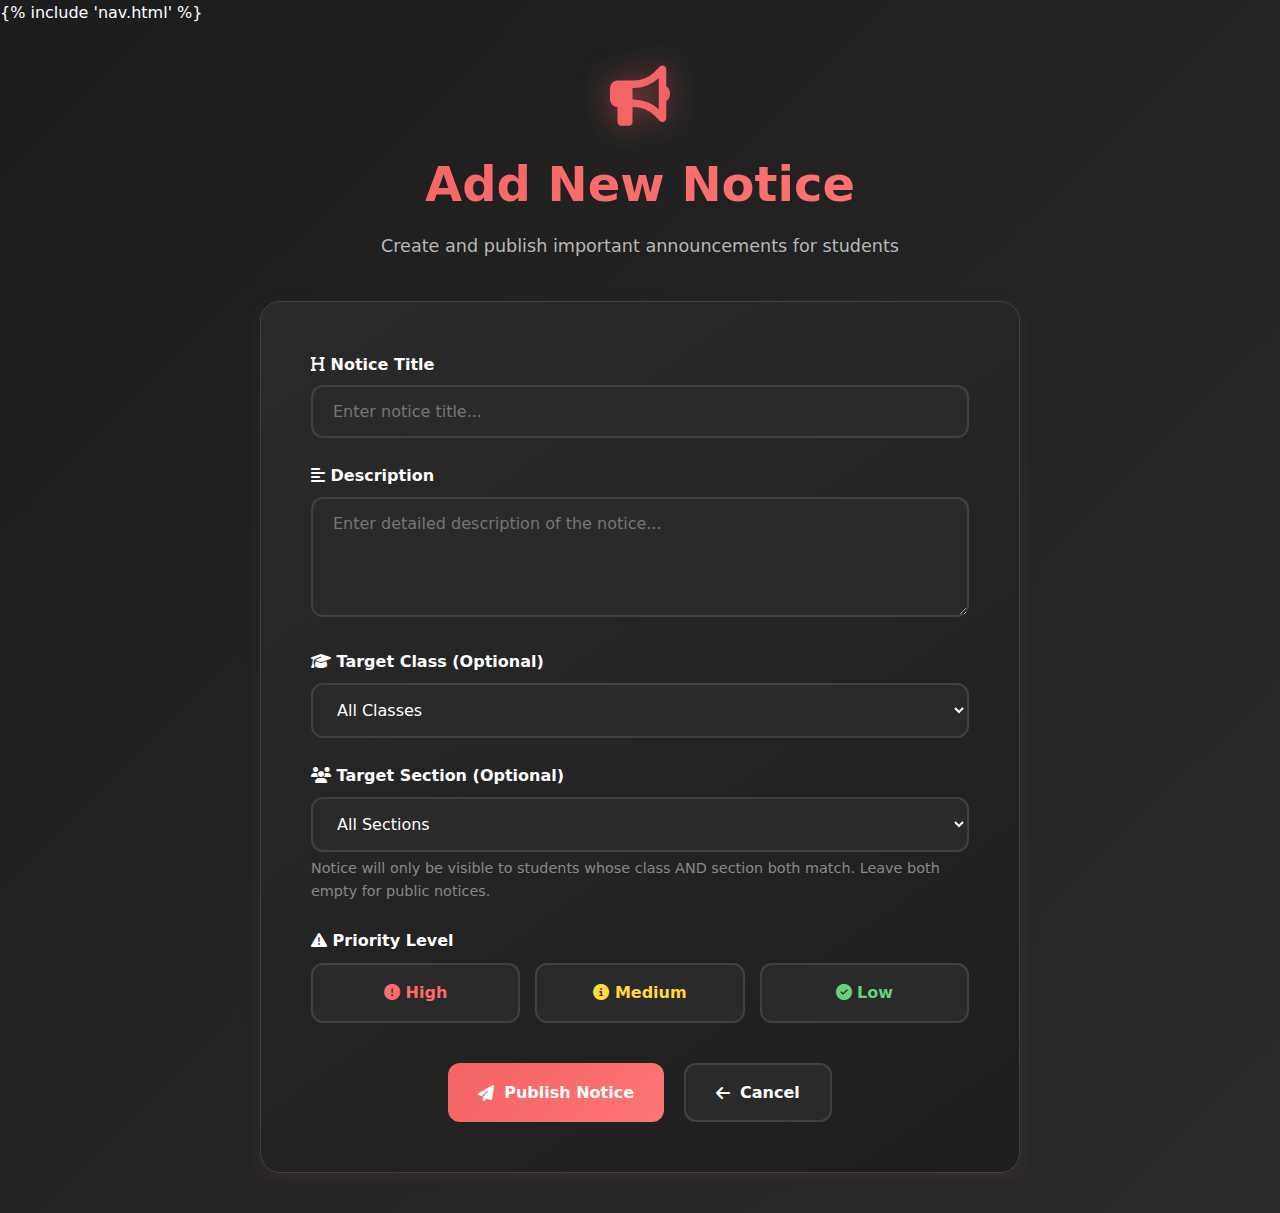
<file: templates/add_notice.html>
<!DOCTYPE html>
<html lang="en">
<head>
    <meta charset="UTF-8">
    <meta name="viewport" content="width=device-width, initial-scale=1.0">
    <title>Add Notice - StudyPasa</title>
    {% include 'nav.html' %}
    <link rel="stylesheet" href="https://cdnjs.cloudflare.com/ajax/libs/font-awesome/6.4.0/css/all.min.css">
    <style>
        :root {
            --bg-primary: #1c1c1c;
            --bg-secondary: #2a2a2a;
            --bg-tertiary: #333333;
            --theme-primary: #f46464;
            --theme-secondary: #ff7575;
            --text-primary: #ffffff;
            --text-secondary: #b8b8b8;
            --text-muted: #888888;
            --border-color: #404040;
            --shadow-light: 0 4px 15px rgba(244, 100, 100, 0.1);
            --shadow-medium: 0 8px 25px rgba(244, 100, 100, 0.15);
            --transition: all 0.4s cubic-bezier(0.4, 0, 0.2, 1);
            --gradient-bg: linear-gradient(135deg, #1c1c1c 0%, #2a2a2a 100%);
            --gradient-card: linear-gradient(145deg, #2a2a2a 0%, #1e1e1e 100%);
            --gradient-button: linear-gradient(135deg, #f46464 0%, #ff7575 100%);
        }

        * {
            margin: 0;
            padding: 0;
            box-sizing: border-box;
        }

        body {
            font-family: 'Segoe UI', system-ui, -apple-system, sans-serif;
            background: var(--gradient-bg);
            min-height: 100vh;
            color: var(--text-primary);
            line-height: 1.6;
        }

        .container {
            max-width: 800px;
            margin: 0 auto;
            padding: 40px 20px;
            min-height: calc(100vh - 70px); /* Ensure full height minus navbar */
        }

        .form-header {
            text-align: center;
            margin-bottom: 40px;
        }

        .form-icon {
            font-size: 60px;
            color: var(--theme-primary);
            margin-bottom: 20px;
            filter: drop-shadow(0 0 15px rgba(244, 100, 100, 0.5));
        }

        .form-title {
            font-size: 2.5rem;
            font-weight: 700;
            background: linear-gradient(135deg, var(--theme-primary), var(--theme-secondary));
            background-clip: text;
            -webkit-background-clip: text;
            -webkit-text-fill-color: transparent;
            margin-bottom: 10px;
        }

        .form-subtitle {
            color: var(--text-secondary);
            font-size: 1.1rem;
        }

        .form-container {
            background: var(--gradient-card);
            border-radius: 20px;
            padding: 40px;
            border: 1px solid var(--border-color);
            box-shadow: var(--shadow-light);
        }

        .form-group {
            margin-bottom: 25px;
        }

        .form-label {
            display: block;
            margin-bottom: 8px;
            font-weight: 600;
            color: var(--text-primary);
            font-size: 1rem;
        }

        .form-input, .form-select, .form-textarea {
            width: 100%;
            padding: 15px 20px;
            border: 2px solid var(--border-color);
            border-radius: 12px;
            background: var(--bg-secondary);
            color: var(--text-primary);
            font-size: 1rem;
            transition: var(--transition);
            font-family: inherit;
        }

        .form-textarea {
            min-height: 120px;
            resize: vertical;
        }

        .form-input:focus, .form-select:focus, .form-textarea:focus {
            outline: none;
            border-color: var(--theme-primary);
            box-shadow: 0 0 0 3px rgba(244, 100, 100, 0.1);
        }

        .priority-options {
            display: grid;
            grid-template-columns: repeat(3, 1fr);
            gap: 15px;
            margin-top: 10px;
        }

        .priority-option {
            position: relative;
        }

        .priority-radio {
            position: absolute;
            opacity: 0;
            cursor: pointer;
        }

        .priority-label {
            display: block;
            padding: 15px;
            border: 2px solid var(--border-color);
            border-radius: 12px;
            text-align: center;
            cursor: pointer;
            transition: var(--transition);
            font-weight: 600;
            background: var(--bg-secondary);
        }

        .priority-label.high {
            color: #ff6b6b;
        }

        .priority-label.medium {
            color: #ffd93d;
        }

        .priority-label.low {
            color: #6bcf7f;
        }

        .priority-radio:checked + .priority-label {
            border-color: var(--theme-primary);
            background: rgba(244, 100, 100, 0.1);
            transform: translateY(-2px);
        }

        .form-buttons {
            display: flex;
            gap: 20px;
            justify-content: center;
            margin-top: 40px;
        }

        .btn {
            padding: 15px 30px;
            border-radius: 12px;
            text-decoration: none;
            font-weight: 600;
            transition: var(--transition);
            display: inline-flex;
            align-items: center;
            gap: 10px;
            border: none;
            cursor: pointer;
            font-size: 1rem;
            font-family: inherit;
        }

        .btn-primary {
            background: var(--gradient-button);
            color: white;
        }

        .btn-secondary {
            background: var(--bg-secondary);
            color: var(--text-primary);
            border: 2px solid var(--border-color);
        }

        .btn:hover {
            transform: translateY(-2px);
            box-shadow: var(--shadow-light);
        }

        .btn-primary:hover {
            box-shadow: 0 0 20px rgba(244, 100, 100, 0.4);
        }

        /* Extra large screens */
        @media (min-width: 1200px) {
            .container {
                max-width: 900px;
                padding: 60px 20px;
            }
            
            .form-container {
                padding: 50px;
            }
            
            .form-title {
                font-size: 3rem;
            }
        }

        /* Large screens optimization */
        @media (min-width: 992px) and (max-width: 1199px) {
            .container {
                padding: 50px 20px;
            }
        }

        @media (max-width: 768px) {
            .form-title {
                font-size: 2rem;
            }

            .container {
                padding: 20px 15px;
            }

            .form-container {
                padding: 25px;
            }

            .priority-options {
                grid-template-columns: 1fr;
            }

            .form-buttons {
                flex-direction: column;
                align-items: center;
            }
        }

        @media (max-width: 480px) {
            body {
                padding-top: 70px; /* Maintain navbar spacing on mobile */
            }
            
            .form-title {
                font-size: 1.8rem;
            }
            
            .container {
                padding: 15px 10px;
            }
            
            .form-container {
                padding: 20px;
                border-radius: 15px;
            }
            
            .form-icon {
                font-size: 50px;
            }
        }

        /* Safety margins and minimum heights */
        .container {
            max-width: 800px;
            margin: 0 auto;
            padding: 40px 20px;
            min-height: calc(100vh - 70px); /* Ensure full height minus navbar */
        }

        /* Ensure content doesn't get too cramped on small screens */
        @media (max-width: 320px) {
            .container {
                padding: 10px 8px;
            }
            
            .form-title {
                font-size: 1.5rem;
            }
            
            .form-container {
                padding: 15px;
            }
        }
    </style>
</head>
<body>
    <div class="container">
        <div class="form-header">
            <i class="fas fa-bullhorn form-icon"></i>
            <h1 class="form-title">Add New Notice</h1>
            <p class="form-subtitle">Create and publish important announcements for students</p>
        </div>

        <div class="form-container">
            <form action="/api/notices" method="POST">
                <div class="form-group">
                    <label for="title" class="form-label">
                        <i class="fas fa-heading"></i> Notice Title
                    </label>
                    <input type="text" id="title" name="title" class="form-input" required 
                           placeholder="Enter notice title...">
                </div>

                <div class="form-group">
                    <label for="description" class="form-label">
                        <i class="fas fa-align-left"></i> Description
                    </label>
                    <textarea id="description" name="description" class="form-textarea" required 
                              placeholder="Enter detailed description of the notice..."></textarea>
                </div>

                <div class="form-group">
                    <label for="class" class="form-label">
                        <i class="fas fa-graduation-cap"></i> Target Class (Optional)
                    </label>
                    <select id="class" name="class" class="form-select" onchange="updateSectionOptions()">
                        <option value="">All Classes</option>
                        <option value="11">Class 11</option>
                        <option value="12">Class 12</option>
                    </select>
                </div>

                <div class="form-group">
                    <label for="section" class="form-label">
                        <i class="fas fa-users"></i> Target Section (Optional)
                    </label>
                    <select id="section" name="section" class="form-select">
                        <option value="">All Sections</option>
                        <option value="A">Section A</option>
                        <option value="B">Section B</option>
                        <option value="C">Section C</option>
                        <option value="D">Section D</option>
                        <option value="SM31">Section SM31</option>
                    </select>
                    <small style="color: var(--text-muted); font-size: 0.9rem; margin-top: 5px; display: block;">
                        Notice will only be visible to students whose class AND section both match. Leave both empty for public notices.
                    </small>
                </div>

                <div class="form-group">
                    <label class="form-label">
                        <i class="fas fa-exclamation-triangle"></i> Priority Level
                    </label>
                    <div class="priority-options">
                        <div class="priority-option">
                            <input type="radio" id="high" name="priority" value="high" class="priority-radio" required>
                            <label for="high" class="priority-label high">
                                <i class="fas fa-exclamation-circle"></i> High
                            </label>
                        </div>
                        <div class="priority-option">
                            <input type="radio" id="medium" name="priority" value="medium" class="priority-radio">
                            <label for="medium" class="priority-label medium">
                                <i class="fas fa-info-circle"></i> Medium
                            </label>
                        </div>
                        <div class="priority-option">
                            <input type="radio" id="low" name="priority" value="low" class="priority-radio">
                            <label for="low" class="priority-label low">
                                <i class="fas fa-check-circle"></i> Low
                            </label>
                        </div>
                    </div>
                </div>

                <div class="form-buttons">
                    <button type="submit" class="btn btn-primary">
                        <i class="fas fa-paper-plane"></i>
                        Publish Notice
                    </button>
                    <a href="/notices" class="btn btn-secondary">
                        <i class="fas fa-arrow-left"></i>
                        Cancel
                    </a>
                </div>
            </form>
        </div>
    </div>

    <script>
        function updateSectionOptions() {
            const classSelect = document.getElementById('class');
            const sectionSelect = document.getElementById('section');
            const selectedClass = classSelect.value;
            
            // Clear current options except "All Sections"
            sectionSelect.innerHTML = '<option value="">All Sections</option>';
            
            // Add section options based on selected class
            if (selectedClass) {
                // Same sections available for all classes
                const sections = ['A', 'B', 'C', 'D', 'SM31'];
                sections.forEach(section => {
                    const option = document.createElement('option');
                    option.value = section;
                    option.textContent = `Section ${section}`;
                    sectionSelect.appendChild(option);
                });
            } else {
                // If no class selected, show all sections
                const sections = ['A', 'B', 'C', 'D', 'SM31'];
                sections.forEach(section => {
                    const option = document.createElement('option');
                    option.value = section;
                    option.textContent = `Section ${section}`;
                    sectionSelect.appendChild(option);
                });
            }
        }
        
        // Initialize section options on page load
        document.addEventListener('DOMContentLoaded', function() {
            updateSectionOptions();
        });
    </script>
</body>
</html>
</file>
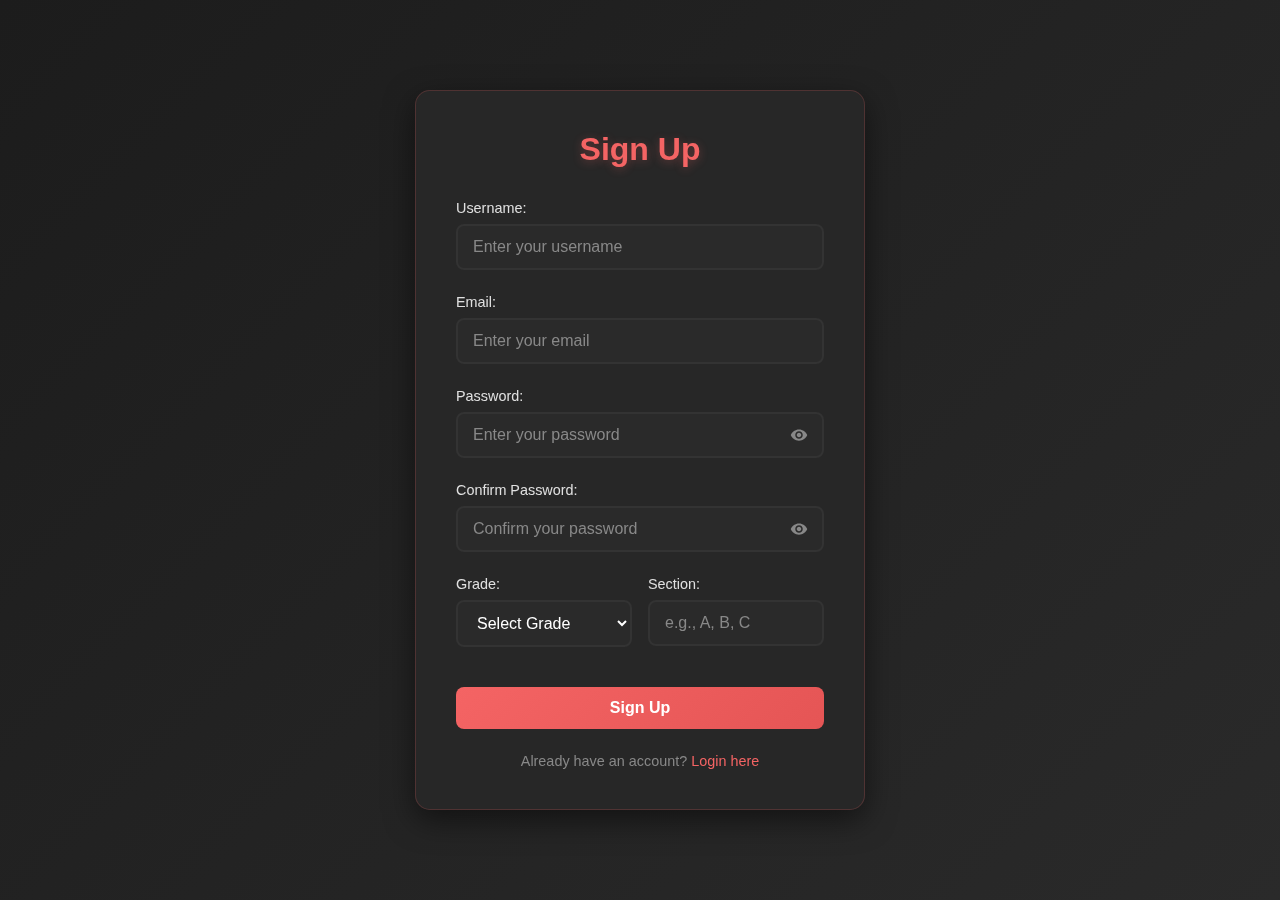
<file: templates/signup.html>
<!DOCTYPE html>
<html lang="en">
<head>
    <meta charset="UTF-8">
    <meta name="viewport" content="width=device-width, initial-scale=1.0">
    <title>Sign Up</title>
    <style>
        * {
            margin: 0;
            padding: 0;
            box-sizing: border-box;
        }

        body {
            background-color: #1c1c1c;
            color: #ffffff;
            font-family: 'Segoe UI', Tahoma, Geneva, Verdana, sans-serif;
            display: flex;
            justify-content: center;
            align-items: center;
            min-height: 100vh;
            background: linear-gradient(135deg, #1c1c1c 0%, #2a2a2a 100%);
            padding: 2rem 1rem;
        }

        .signup-container {
            background: rgba(40, 40, 40, 0.9);
            padding: 2.5rem;
            border-radius: 15px;
            box-shadow: 0 10px 30px rgba(0, 0, 0, 0.5);
            backdrop-filter: blur(10px);
            border: 1px solid rgba(244, 100, 100, 0.2);
            width: 100%;
            max-width: 450px;
        }

        h1 {
            text-align: center;
            margin-bottom: 2rem;
            color: #f46464;
            font-size: 2rem;
            font-weight: bold;
            text-shadow: 0 2px 10px rgba(244, 100, 100, 0.3);
        }

        .form-group {
            margin-bottom: 1.5rem;
        }

        label {
            display: block;
            margin-bottom: 0.5rem;
            color: #e0e0e0;
            font-weight: 500;
            font-size: 0.9rem;
        }

        input[type="text"],
        input[type="email"],
        input[type="password"],
        select {
            width: 100%;
            padding: 12px 15px;
            border: 2px solid #333;
            border-radius: 8px;
            background-color: #2a2a2a;
            color: #ffffff;
            font-size: 1rem;
            transition: all 0.3s ease;
        }

        input[type="text"]:focus,
        input[type="email"]:focus,
        input[type="password"]:focus,
        select:focus {
            outline: none;
            border-color: #f46464;
            box-shadow: 0 0 10px rgba(244, 100, 100, 0.3);
            background-color: #333;
        }

        input::placeholder {
            color: #888;
        }

        select {
            cursor: pointer;
        }

        select option {
            background-color: #2a2a2a;
            color: #ffffff;
        }

        button {
            width: 100%;
            padding: 12px;
            background: linear-gradient(135deg, #f46464 0%, #e55555 100%);
            color: white;
            border: none;
            border-radius: 8px;
            font-size: 1rem;
            font-weight: bold;
            cursor: pointer;
            transition: all 0.3s ease;
            margin-top: 1rem;
        }

        button:hover {
            background: linear-gradient(135deg, #e55555 0%, #d44444 100%);
            transform: translateY(-2px);
            box-shadow: 0 5px 15px rgba(244, 100, 100, 0.4);
        }

        button:active {
            transform: translateY(0);
        }

        .form-footer {
            text-align: center;
            margin-top: 1.5rem;
            color: #888;
            font-size: 0.9rem;
        }

        .form-footer a {
            color: #f46464;
            text-decoration: none;
            transition: color 0.3s ease;
        }

        .form-footer a:hover {
            color: #e55555;
            text-decoration: underline;
        }

        .error-message {
            color: #ff4444;
            font-size: 0.8rem;
            margin-top: 0.5rem;
            display: none;
        }

        .form-group.error input {
            border-color: #ff4444;
            box-shadow: 0 0 10px rgba(255, 68, 68, 0.3);
        }

        .password-container {
            position: relative;
        }

        .password-container input {
            padding-right: 45px !important;
        }

        .password-toggle {
            position: absolute;
            right: 15px;
            top: 50%;
            transform: translateY(-50%);
            cursor: pointer;
            color: #888;
            font-size: 1.1rem;
            transition: color 0.3s ease;
            user-select: none;
            width: 20px;
            height: 20px;
            display: flex;
            align-items: center;
            justify-content: center;
        }

        .password-toggle:hover {
            color: #f46464;
        }

        .password-toggle.active {
            color: #f46464;
        }

        .eye-icon {
            width: 18px;
            height: 18px;
            fill: currentColor;
        }

        @media (max-width: 768px) {
            .password-toggle {
                right: 12px;
                width: 24px;
                height: 24px;
            }
            
            .eye-icon {
                width: 20px;
                height: 20px;
            }
            
            .password-container input {
                padding-right: 50px !important;
            }
        }

        .form-row {
            display: flex;
            gap: 1rem;
        }

        .form-row .form-group {
            flex: 1;
        }

            @media (max-width: 480px) {
                .signup-container {
                    margin: 1rem;
                    padding: 2rem;
                }
                
                h1 {
                    font-size: 1.5rem;
                }

                .form-row {
                    flex-direction: column;
                    gap: 0;
                }
                
                .password-container input {
                    padding-right: 50px !important;
                }
                
                .password-toggle {
                    right: 12px;
                }
            }
    </style>
</head>
<body>
    <div class="signup-container">
        <h1>Sign Up</h1>
        <form action="/signup" method="post" id="signupForm">
            <div class="form-group">
                <label for="username">Username:</label>
                <input type="text" id="username" name="username" required placeholder="Enter your username">
            </div>
            
            <div class="form-group" id="emailGroup">
                <label for="email">Email:</label>
                <input type="email" id="email" name="email" required placeholder="Enter your email">
                <div class="error-message" id="emailError">This email is already registered</div>
            </div>
            
            <div class="form-group" id="passwordGroup">
                <label for="password">Password:</label>
                <div class="password-container">
                    <input type="password" id="password" name="password" required placeholder="Enter your password">
                    <span class="password-toggle" onclick="togglePassword('password', this)">
                        <svg class="eye-icon" viewBox="0 0 24 24">
                            <path d="M12 4.5C7 4.5 2.73 7.61 1 12c1.73 4.39 6 7.5 11 7.5s9.27-3.11 11-7.5c-1.73-4.39-6-7.5-11-7.5zM12 17c-2.76 0-5-2.24-5-5s2.24-5 5-5 5 2.24 5 5-2.24 5-5 5zm0-8c-1.66 0-3 1.34-3 3s1.34 3 3 3 3-1.34 3-3-1.34-3-3-3z"/>
                        </svg>
                    </span>
                </div>
            </div>
            
            <div class="form-group" id="confirmPasswordGroup">
                <label for="confirm_password">Confirm Password:</label>
                <div class="password-container">
                    <input type="password" id="confirm_password" name="confirm_password" required placeholder="Confirm your password">
                    <span class="password-toggle" onclick="togglePassword('confirm_password', this)">
                        <svg class="eye-icon" viewBox="0 0 24 24">
                            <path d="M12 4.5C7 4.5 2.73 7.61 1 12c1.73 4.39 6 7.5 11 7.5s9.27-3.11 11-7.5c-1.73-4.39-6-7.5-11-7.5zM12 17c-2.76 0-5-2.24-5-5s2.24-5 5-5 5 2.24 5 5-2.24 5-5 5zm0-8c-1.66 0-3 1.34-3 3s1.34 3 3 3 3-1.34 3-3-1.34-3-3-3z"/>
                        </svg>
                    </span>
                </div>
                <div class="error-message" id="passwordError">Passwords don't match</div>
            </div>
            
            <div class="form-row">
                <div class="form-group">
                    <label for="grade">Grade:</label>
                    <select id="grade" name="grade" required>
                        <option value="">Select Grade</option>
                        <option value="11">11th Grade</option>
                        <option value="12">12th Grade</option>
                    </select>
                </div>
                
                <div class="form-group">
                    <label for="section">Section:</label>
                    <input type="text" id="section" name="section" required placeholder="e.g., A, B, C">
                </div>
            </div>
            
            <button type="submit">Sign Up</button>
        </form>
        
        <div class="form-footer">
            <p>Already have an account? <a href="/login">Login here</a></p>
        </div>
    </div>
    
    <script>
        // Toggle password visibility
        function togglePassword(fieldId, toggleElement) {
            const passwordField = document.getElementById(fieldId);
            const eyeIcon = toggleElement.querySelector('.eye-icon path');
            const isPassword = passwordField.type === 'password';
            
            passwordField.type = isPassword ? 'text' : 'password';
            
            if (isPassword) {
                // Change to "eye-off" icon
                eyeIcon.setAttribute('d', 'M12 7c2.76 0 5 2.24 5 5 0 .65-.13 1.26-.36 1.83l2.92 2.92 1.41-1.41L3.51 2.3 2.1 3.71l2.21 2.21C3.06 6.81 1.77 9.26 1 12c1.73 4.39 6 7.5 11 7.5 1.55 0 3.03-.3 4.38-.84l2.31 2.31 1.41-1.41-2.28-2.28C18.54 16.5 19 14.79 19 13c0-.22-.02-.44-.05-.65l-1.91-1.91C17.36 11.18 17 12.54 17 12c0-2.76-2.24-5-5-5-.92 0-1.78.25-2.53.69L7.69 5.91C9.25 5.35 10.58 5 12 5z');
            } else {
                // Change back to "eye" icon
                eyeIcon.setAttribute('d', 'M12 4.5C7 4.5 2.73 7.61 1 12c1.73 4.39 6 7.5 11 7.5s9.27-3.11 11-7.5c-1.73-4.39-6-7.5-11-7.5zM12 17c-2.76 0-5-2.24-5-5s2.24-5 5-5 5 2.24 5 5-2.24 5-5 5zm0-8c-1.66 0-3 1.34-3 3s1.34 3 3 3 3-1.34 3-3-1.34-3-3-3z');
            }
            
            toggleElement.classList.toggle('active');
        }

        document.getElementById('signupForm').addEventListener('submit', function(e) {
            e.preventDefault();
            
            const email = document.getElementById('email').value;
            const password = document.getElementById('password').value;
            const confirmPassword = document.getElementById('confirm_password').value;
            
            // Reset error states
            clearErrors();
            
            let hasErrors = false;
            
            // Check if passwords match
            if (password !== confirmPassword) {
                showError('confirmPasswordGroup', 'passwordError');
                hasErrors = true;
            }
            
            if (!hasErrors) {
                // Check if email already exists
                fetch('/check-email', {
                    method: 'POST',
                    headers: {
                        'Content-Type': 'application/x-www-form-urlencoded',
                    },
                    body: 'email=' + encodeURIComponent(email)
                })
                .then(response => response.json())
                .then(data => {
                    if (data.exists) {
                        showError('emailGroup', 'emailError');
                    } else {
                        // Submit the form normally
                        e.target.removeEventListener('submit', arguments.callee);
                        e.target.submit();
                    }
                })
                .catch(error => {
                    console.error('Error:', error);
                    // If there's an error with the request, submit anyway
                    e.target.removeEventListener('submit', arguments.callee);
                    e.target.submit();
                });
            }
        });
        
        function showError(groupId, errorId) {
            document.getElementById(groupId).classList.add('error');
            document.getElementById(errorId).style.display = 'block';
        }
        
        function clearErrors() {
            const errorGroups = document.querySelectorAll('.form-group.error');
            const errorMessages = document.querySelectorAll('.error-message');
            
            errorGroups.forEach(group => group.classList.remove('error'));
            errorMessages.forEach(message => message.style.display = 'none');
        }
        
        // Clear errors when user starts typing
        document.getElementById('confirm_password').addEventListener('input', function() {
            if (this.value === document.getElementById('password').value) {
                document.getElementById('confirmPasswordGroup').classList.remove('error');
                document.getElementById('passwordError').style.display = 'none';
            }
        });
        
        document.getElementById('email').addEventListener('input', function() {
            document.getElementById('emailGroup').classList.remove('error');
            document.getElementById('emailError').style.display = 'none';
        });
    </script>
</body>
</html>
</file>
